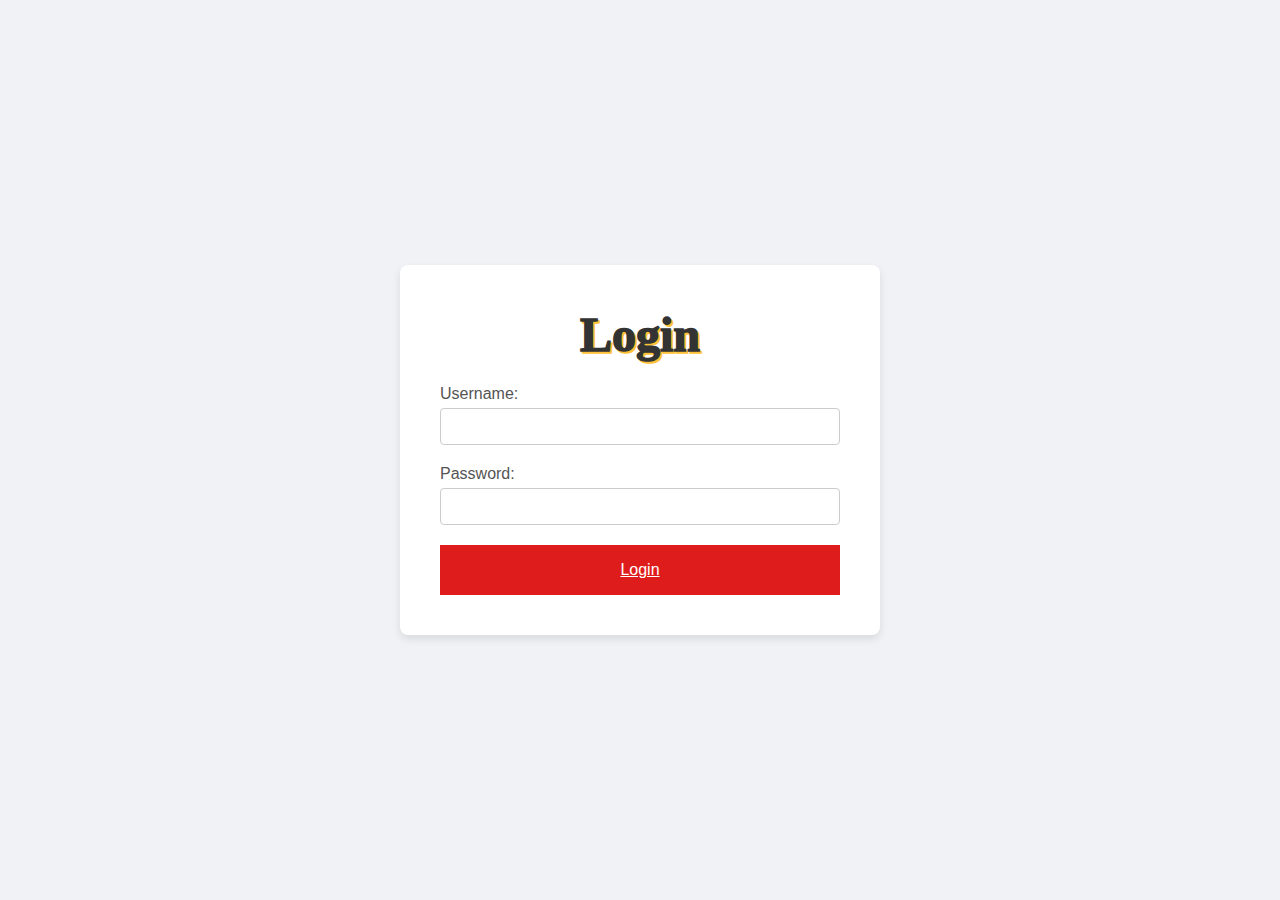
<file: login.html>
<!DOCTYPE html>
<html lang="en">
<head>
    <meta charset="UTF-8">
    <meta name="viewport" content="width=device-width, initial-scale=1.0">
    <title>Login Page</title>
    <style>
        :root {
            --primary-color: #42200b;
            --secondary-color: #ffc135;
            --tertiary-color: #df1c1c;
            --text-dark: #212529;
            --white: #ffffff;
            --max-width: 1200px;
            --header-font-1: "Alfa Slab One", serif;
            --header-font-2: "Bebas Neue", sans-serif;
          }
        body {
            font-family: Arial, sans-serif;
            background-color: #f0f2f5;
            display: flex;
            justify-content: center;
            align-items: center;
            height: 100vh;
            margin: 0;
        }
        .login-container {
            background: #fff;
            padding: 40px;
            border-radius: 8px;
            box-shadow: 0 4px 8px rgba(0, 0, 0, 0.1);
            width: 100%;
            max-width: 400px;
            text-align: center;
        }
        .login-container h2 {
            margin-bottom: 20px;
            color: #333;
        }
        h2{
            font-size: 3rem;
            margin-top: auto;
            font-weight: 1000;
            font-family: var(--header-font-1);
            color: var(--primary-color);
            text-align: center;
            line-height: 3.75rem;
            text-shadow: 2px 2px var(--secondary-color);
          }
        .form-group {
            margin-bottom: 20px;
            text-align: left;
        }
        .form-group label {
            display: block;
            margin-bottom: 5px;
            color: #555;
        }
        .form-group input {
            width: 100%;
            padding: 10px;
            border: 1px solid #ccc;
            border-radius: 4px;
            box-sizing: border-box;
        }
        .btn {
            width: 100%;
            padding: 1rem 1.5rem;
            outline: none;
            text-align: center;
            text-decoration: underline;
            border: none;
            font-size: 1rem;
            font-weight: 500;
            color: var(--white);
            background-color: var(--tertiary-color);
            transition: 0.3s;
            cursor: pointer;
          }
          .btn:hover {
            background-color: var(--primary-color);
          }
       
    </style>
</head>
<body>
    <div class="login-container">
        <h2>Login</h2>
        <form action="login.php" method="POST">
            <div class="form-group">
                <label for="Username">Username:</label>
                <input type="text" id="username" name="username" required>
            </div>
            <div class="form-group">
                <label for="password">Password:</label>
                <input type="password" id="password" name="password" required>
            </div>
            <button class="btn" type="submit">Login</button>
        </form>
      
    </div>
</body>
</html>
</file>
